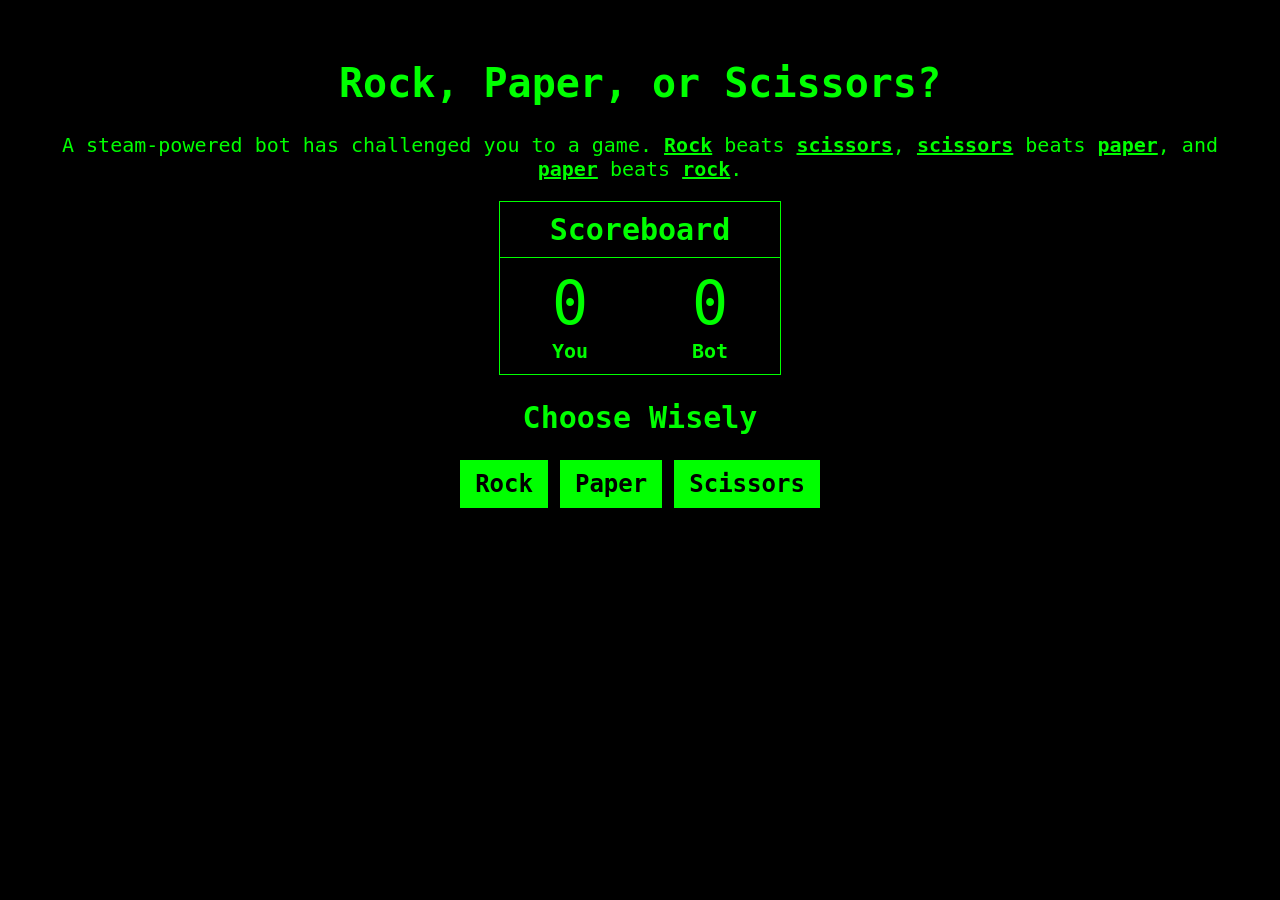
<file: lesson11_starter_code/[0] rock_paper_scissors/index.html>
<!DOCTYPE html>
<html lang="en">
<head>
    <meta charset="utf-8">
    <meta http-equiv="X-UA-Compatible" content="IE=edge">
    <title></title> 
    <meta name="description" content="">
    <meta name="viewport" content="width=device-width, initial-scale=1">
    <link rel="shortcut icon" type="image/ico" href="images/favicon.ico" />
    <link rel="stylesheet" href="css/normalize.css">
    <link rel="stylesheet" href="css/main.css">
</head>
<body>

    <h1>Rock, Paper, or Scissors?</h1>

    <p>A steam-powered bot has challenged you to a game. <strong>Rock</strong> beats <strong>scissors</strong>, <strong>scissors</strong> beats <strong>paper</strong>, and <strong>paper</strong> beats <strong>rock</strong>.</p>

    <div class="scoreboard">
      <h2>Scoreboard</h2>
      <table>
        <tbody>
          <tr>
            <td id="humanScore">0</td>
            <td id="computerScore">0</td>
          </tr>
        </tbody>
        <tfoot>
          <tr>
            <th>You</th>
            <th>Bot</th>
          </tr>
        </tfoot>
      </table>
    </div>

    <h2>Choose Wisely</h2>

    <button id="rock">Rock</button>

    <button id="paper">Paper</button>

    <button id="scissors">Scissors</button>

    <div id="status"></div>

    <script src="js/jquery-1.11.2.min.js"></script>
    <script src="js/main.js"></script>
</body>
</html>
</file>
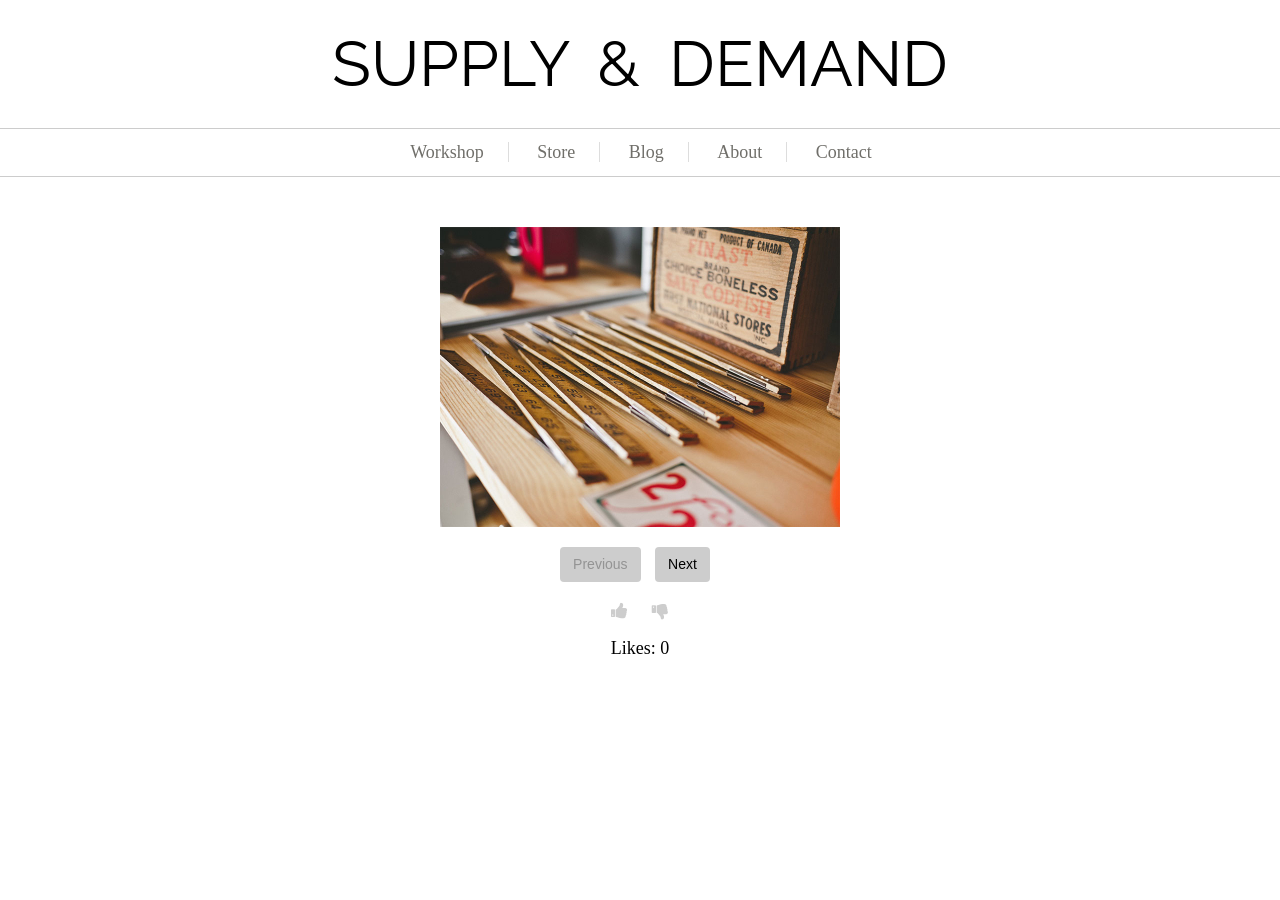
<file: lesson11_starter_code/[3] carousel/index.html>
<!DOCTYPE html>
<html lang="en">
	<head>
    	<meta charset="utf-8">
    	<meta name="description" content="Your description goes here">
    	<meta name="keywords" content="one, two, three">
	
		<title>Supply &amp; Demand</title>
		
		<link href='http://fonts.googleapis.com/css?family=Raleway:400,500,700' rel='stylesheet' type='text/css'>
		<link rel="stylesheet" href="http://maxcdn.bootstrapcdn.com/font-awesome/4.3.0/css/font-awesome.min.css">

		<!-- external CSS link -->
		<link rel="stylesheet" href="css/reset.css">
		<link rel="stylesheet" href="css/style.css">
	</head>
	<body>
		
		<header>
			<h1><a href="index.html">Supply &amp; Demand</a></h1>
			<nav>
				<ul>
					<li>
						<a href="#"><span>Workshop</span></a>
					</li>
					<li>
						<a href="#"><span>Store</span></a>
					</li>
					<li>
						<a href="#"><span>Blog</span></a>
					</li>
					<li>
						<a href="#"><span>About</span></a>
					</li>
					<li>
						<a href="#"><span>Contact</span></a>
					</li>
				</ul>
			</nav>
		</header>	
			<div id="container">
				<img id="image-to-vote-on" src="images/image_1.jpg">
				<div id="score"></div>
				<div id="buttons-wrapper">
					<form>
						<button type="button" id="prev" class="btn" disabled="true">Previous</button>
						<button type="button" id="next" class="btn">Next</button>
						<br>
						<i id="upvote" class="fa fa-thumbs-up"></i>
						<i id="downvote" class="fa fa-thumbs-down"></i>
						<p id="votes">Likes: 0</p>
					</form>
				</div>
			</div>
			<footer>
				
			</footer>
		<!-- #container --> 
		<script src="js/jquery-1.11.2.min.js"></script>
		<script src="js/main.js"></script>
	</body>
</html>
</file>
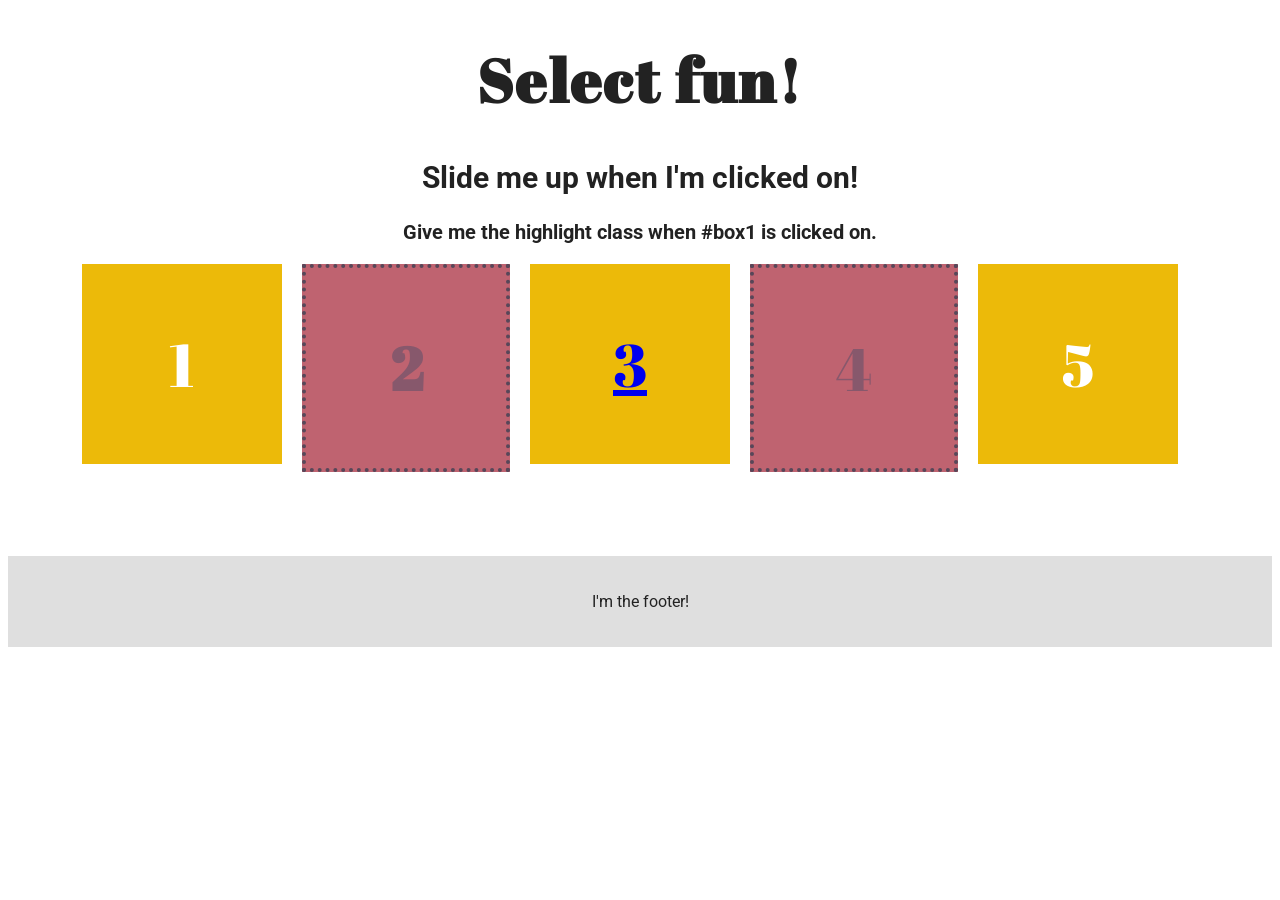
<file: lesson8_starter_code/[1] - jquery_code_along/index.html>
<!DOCTYPE html>
<html lang="en">
	<head>
  	<meta charset="utf-8">
  	<meta name="description" content="Your description goes here">
  	<meta name="keywords" content="one, two, three">

		<link href='http://fonts.googleapis.com/css?family=Abril+Fatface|Merriweather|Roboto:400,400italic,500,500italic' rel='stylesheet' type='text/css'>

		<title>Selector Code Along!</title>

		<!-- external CSS link -->
		<link rel="stylesheet" href="css/style.css">
	</head>
	<body>
		<h1 id="mainHeader">Select fun!</h1>

		<h2>Slide me up when I'm clicked on!</h2>

		<h3>Give me the highlight class when #box1 is clicked on.</h3>
		
		<div class="boxes">
			<span id="box1">1</span>
			<span id="box2" class="highlight"><strong>2</strong></span>
			<span id="box3">
				<a href="#" class="clickMe">3</a>
			</span>
			<span id="box4">4</span>
			<span id="box5">5</span>
		</div>

		<footer>
			<p>I'm the footer!</p>
		</footer>


		<script src="js/jquery-2.1.3.js"></script>
		<script src="js/main.js"></script>
	</body>
</html>
</file>
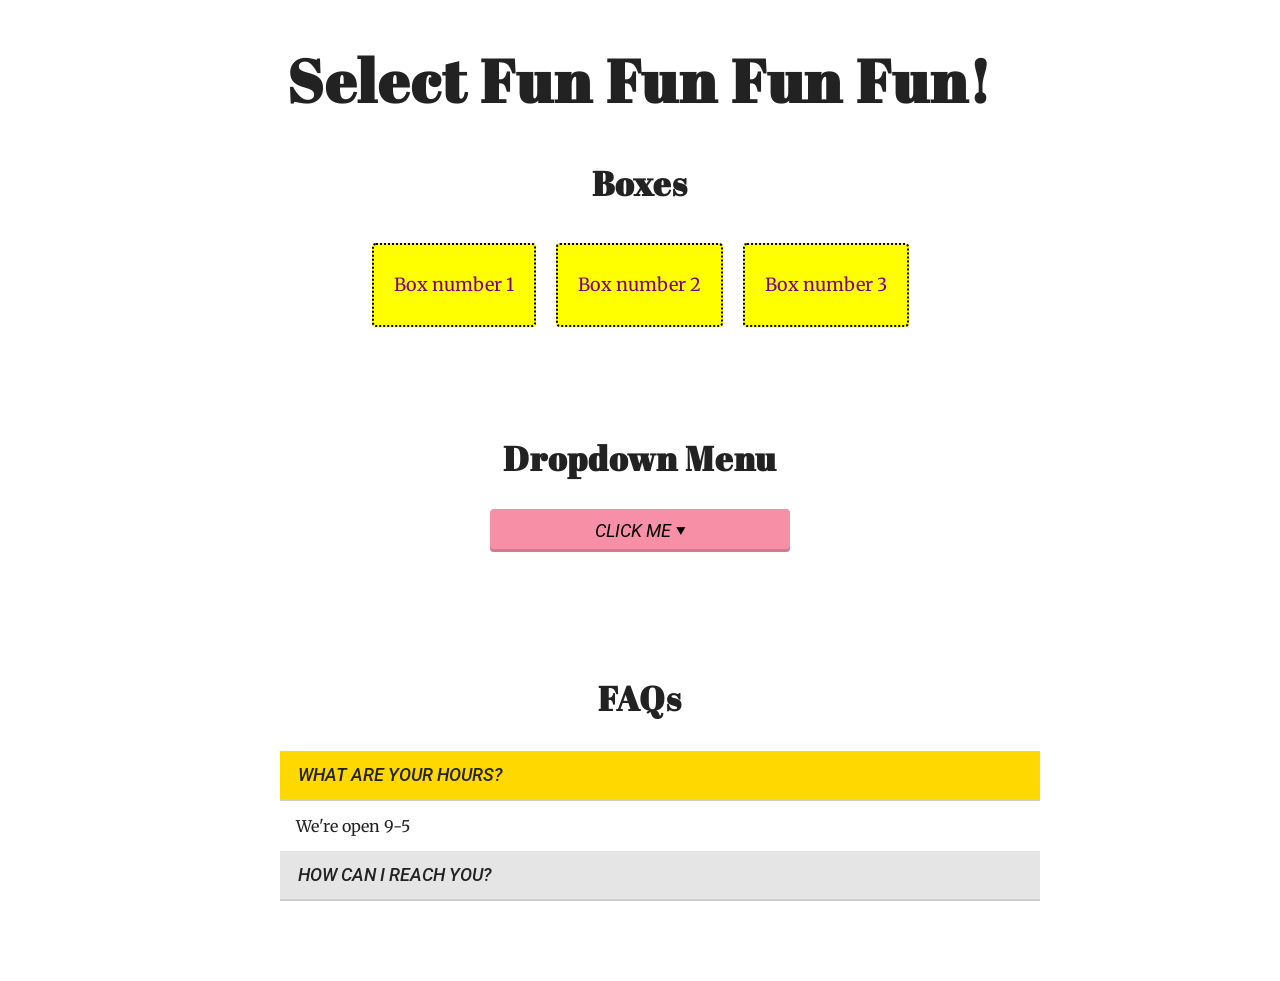
<file: lesson8_starter_code/[2] - select_fun/index.html>
<!doctype html>
<html>
<head>
	<meta charset=utf-8>
	<title>jQuery Events 201</title>
	<link href='http://fonts.googleapis.com/css?family=Abril+Fatface|Merriweather|Roboto:400,400italic,500,500italic' rel='stylesheet' type='text/css'>
	<link rel="stylesheet" href="css/style.css">
</head>
<body>

	<header>
		<h1>Select Fun <span>Fun Fun Fun</span>!</h1>
	</header>

	<!-- Part 1 - Can't get enough BOXES! -->
	<section class="boxes clearfix">
		<h2>Boxes</h2>
		<div id="box1" class="box crazy">
			<p>Box number 1</p>
		</div>
		<div id="box2" class="box crazy">
			<p>Box number 2</p>
		</div>
		<div id="box3" class="box crazy">
			<p>Box number 3</p>
		</div>

		<img class="moto">
	</section>

	<!-- Part 2 - Dropdowns -->
	<section class="dropdowns">
		<h2>Dropdown Menu</h2>

		<button id="dropdownButton" type="button">Click Me &blacktriangledown;</button>
		<ul id="dropdownMenu">
			<li>Home</li>
			<li>About</li>
			<li>Contact</li>
			<li>Blog</li>
		</ul>
	</section>

	<!-- Part 3 - FAQS -->
	<section class="faqs">
		<h2>FAQs</h2>

		<ul>
			<li id="question1" class="active">What are your hours?</li>
			<li id="answer1">We're open 9-5</li>
			<li id="question2">How can I reach you?</li>
			<li id="answer2">Our phone number is blah blah blah</li>
		</ul>

	</section>



	<!-- SCRIPTS -->
	<script src="js/jquery-1.7.1.js"></script> <!-- jQuery -->
	<script src="js/main.js"></script> <!-- main.js -->
	<!-- END SCRIPTS -->

</body>
</html>
</file>
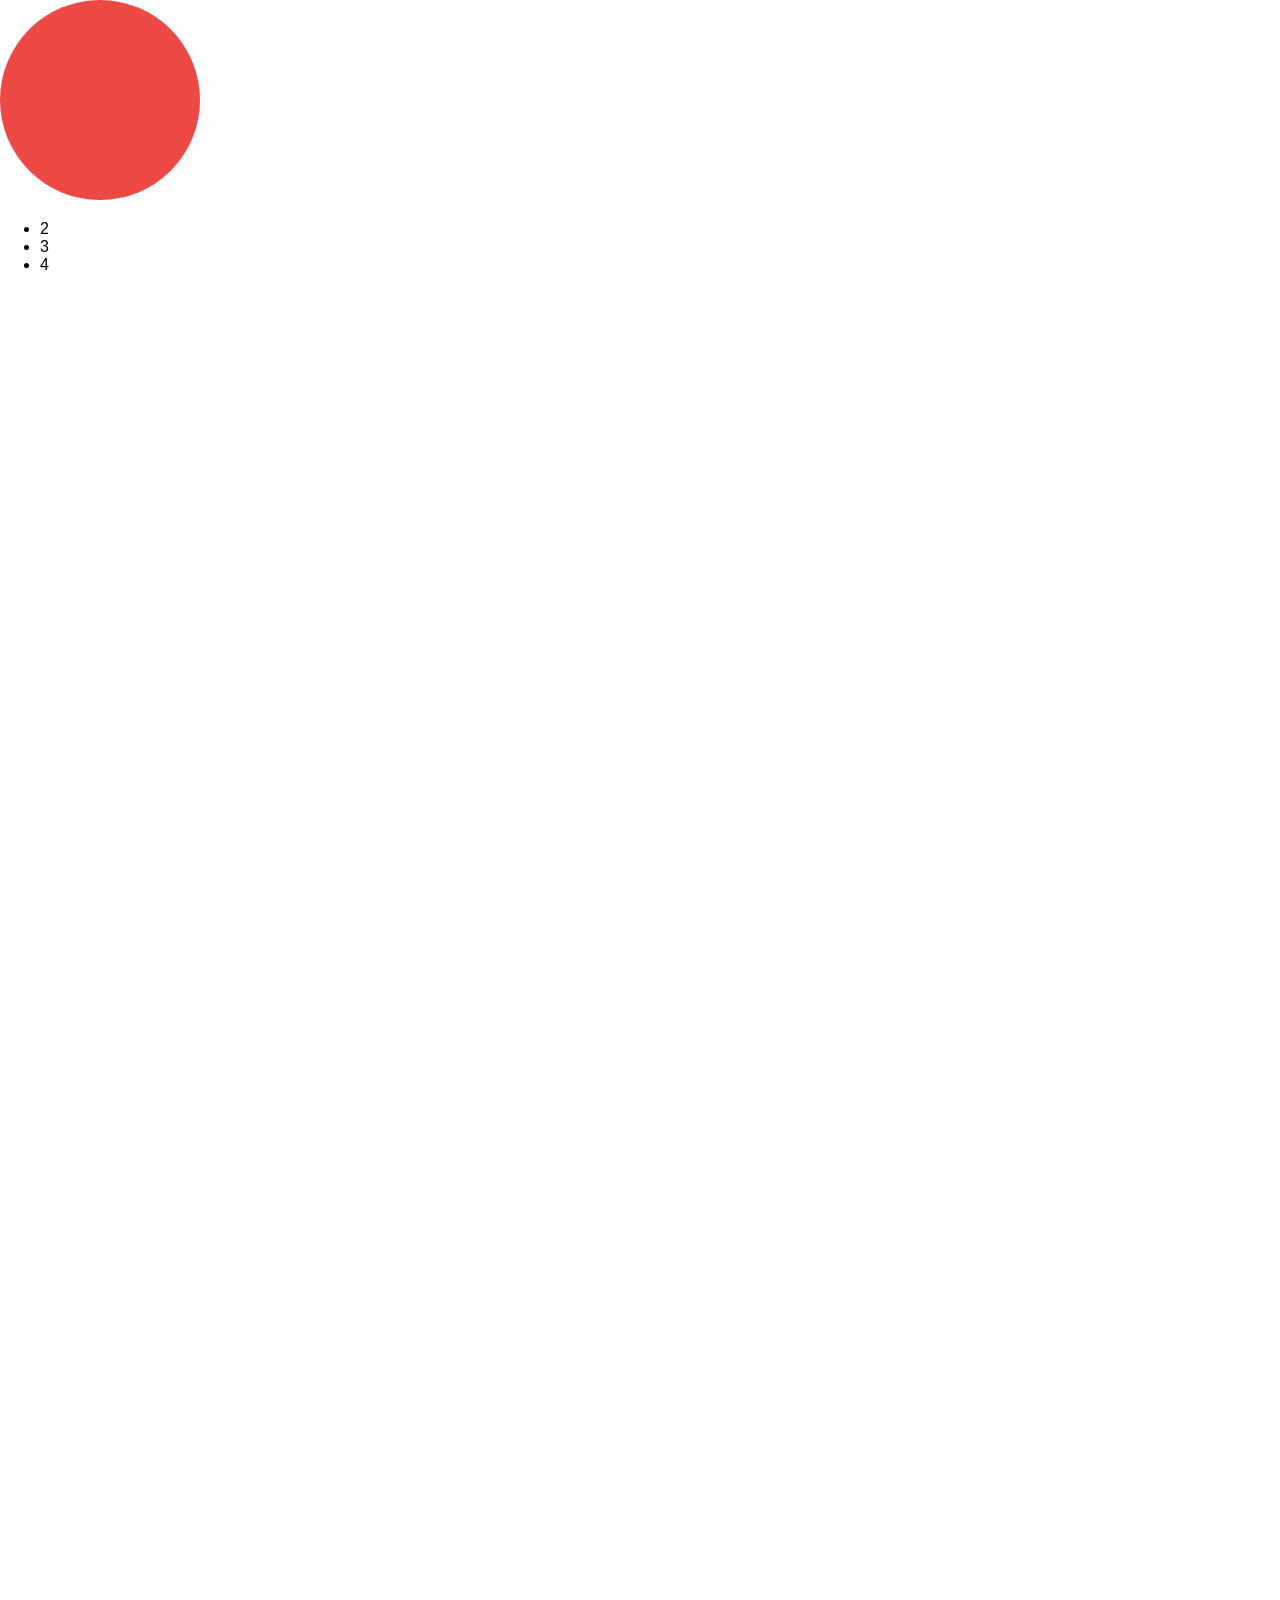
<file: lesson9_starter_code/[0] jquery_review/index.html>
<!DOCTYPE html>
<html lang="en">
<head>
	<meta charset="utf-8">
	<meta name="description" content="Your description goes here">
	<meta name="keywords" content="one, two, three">

	<title>Blank Template</title>

	<!-- external CSS link -->
	<link rel="stylesheet" href="css/normalize.css">
	<link rel="stylesheet" href="css/style.css">
</head>
<body>
	<div id="trigger"></div>
	<div class="circle-two"></div>

	<ul id="myList">
		<li>2</li>
		<li>3</li>
		<li>4</li>
	</ul>

	<script src="js/jquery-2.1.3.js"></script>
	<script src="js/main.js"></script>
</body>
</html>
</file>
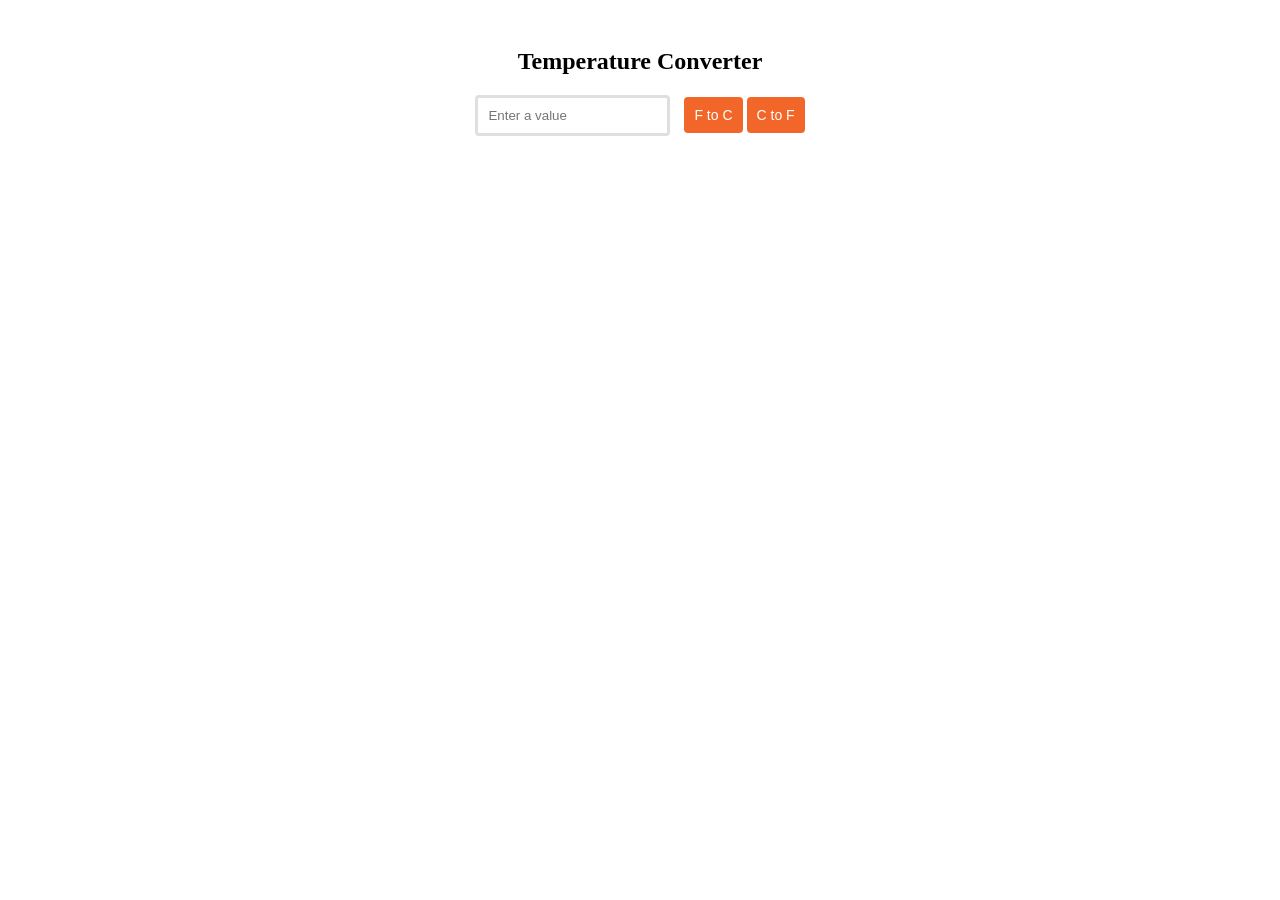
<file: lesson9_starter_code/[4] [LAB] temp_converter/index.html>
<!doctype html>
<html lang="en-us">
	<head>
		<meta charset="utf-8">
		<title>Temperature Converter</title>
		<!-- If you like, link to either reset.css or normalize.css here. -->
		<link rel="stylesheet" href="css/main.css">
	</head>
	<body>

		<section class="converter-container">
		  <h1>Temperature Converter</h1>
		  
	    <input type="text" id="temperature" placeholder="Enter a value"/>
	    <button id="fahrenheit_to_celsius" type="button">F to C</button>
	    <button id="celsius_to_fahrenheit" type="button">C to F</button>
		  
		  <p id="result"></p>
		  <p class="error-message"></p>
		</section>
		
		<script src="js/jquery-2.1.3.js"></script>
		<script src="js/main.js"></script>

	</body>
</html>
</file>
<file: lesson11_starter_code/[0] rock_paper_scissors/css/main.css>
body {
  font-family: monospace;
  font-size: 20px;
  text-align: center;
  background: black;
  color: lime;
  margin: 3em;
}

strong {
  text-decoration: underline;
}

button {
  background: lime;
  color: black;
  border: none;
  padding: 10px 15px;
  font-size: 1.2em;
  font-family: monospace;
  font-weight: bold;
}
button:active {
  background: green;
}

.scoreboard {
  width: 14em;
  margin: auto;
  border: 1px solid lime;
}
.scoreboard h2 {
  border-bottom: 1px solid lime;
  margin: 0;
  padding: 10px;
}
.scoreboard table {
  margin: 10px auto;
  width: 100%;
  border-collapse: collapse;
}
.scoreboard th, .scoreboard td {
  text-align: center;
}
.scoreboard td {
  font-size: 3em;
  padding: 0 20px;
}

#status {
  margin-top: 20px;
}
</file>
<file: lesson11_starter_code/[3] carousel/css/style.css>
/* 
Project Name: Blank Template
Client: Your Client
Author: Your Name
Developer @GA in NYC
*/


/******************************************
/* SETUP                   
/*******************************************/



/* Clear fix hack */
.clearfix:after {
  content: ".";
  display: block;
  clear: both;
  visibility: hidden;
  line-height: 0;
  height: 0;
}

.clear {
  clear: both;
}

.alignright {
  float: right; 
  padding: 0 0 10px 10px; /* note the padding around a right floated image */
}

.alignleft {
  float: left; 
  padding: 0 10px 10px 0; /* note the padding around a left floated image */
}

/******************************************
/* BASE STYLES                   
/*******************************************/

body {
  color: #000;
  font-family: 'PT Serif', serif;
  font-size: 18px;
  line-height: 1.5;
}


/******************************************
/* LAYOUT                   
/*******************************************/

/* Center the container */
#container {
  width: 960px;
  margin: auto;
}

footer {

}

/******************************************
/* ADDITIONAL STYLES                   
/*******************************************/

.btn {
  background-color: #cdcdcd;
  padding: 6px 12px;
  margin: 0 10px 0 0;
  font-size: 14px;
  font-weight: normal;
  line-height: 1.5;
  text-align: center;
  white-space: nowrap;
  vertical-align: middle;
  cursor: pointer;
  border: 1px solid transparent;
  border-radius: 4px;
  outline: none;
  transition: all 200ms ease-in-out;
}

#image-to-vote-on,
#buttons-wrapper {
  margin: 0 auto;
  width: 400px;
  text-align: center;
  display: block;
}

#image-to-vote-on {
  margin-top: 50px;
}

#buttons-wrapper {
  margin-top:20px;
}

#image-to-vote-on + div {
  text-align: center;
  font-size: 24px;
  margin-top: 12px;

}

i {
  cursor: pointer;
  color: #cdcdcd;
  margin-top: 20px;
  transition: all 250ms ease-in-out;
}

i:first-of-type {
  margin-right: 20px;
}

i:hover {
  color: #bbb;
}

h1 {
  font-family: 'Raleway', sans-serif;
  font-weight: 400;
  text-transform: uppercase;
  font-size: 64px;
  line-height: 1;
  margin: .5em 0;
  word-spacing: .2em;
  text-align: center;
}

h1 a {
  color: inherit;
  text-decoration: none;
}

nav {
  border-top: 1px solid #ccc;
  border-bottom: 1px solid #ccc;
  display: block;
}

nav ul {
  text-align: center;
  list-style: none;
}

nav li {
  display: inline;
}

nav a {
  display: inline-block;
  position: relative;
  z-index: 1;
  color: #706F6A;
  text-decoration: none;
  padding: 10px 0;
  font-size: 18px;
  margin-right: -1px;
}

nav a:hover {
  color: #000;

}

nav span {
  border-right: 1px solid #ddd;
  padding: 0 24px 0 25px;
}

nav li:last-of-type span{
  border-right: none;
}

p {
  margin-top: 10px;
}
</file>
<file: lesson8_starter_code/[1] - jquery_code_along/css/style.css>
body {
  font-family: "Roboto", sans-serif;
  text-align: center;
  color: #222;
}

footer {
	background-color: #dfdfdf;
	padding: 20px;
}

h1 {
  font-family: "Abril Fatface", cursive;
  font-size: 60px;
  letter-spacing: .04em;
}

h2 {
	font-size: 30px;
}

h3 {
	font-size: 20px;
}

span {
  font-family: "Abril Fatface", cursive;
  font-size: 60px;
  line-height: 200px;
  display: block;
  float: left;
  width: 200px;
  height: 200px;
  margin-right: 20px;
  cursor: pointer;
  text-align: center;
  background-color: #ecba09;
  color: white;
}

li {
  font-size: 20px;
}

.boxes {
	margin-bottom: 80px;
  display: inline-block;
}


.highlight {
  color: #87586c;
  border: 4px dotted #574759;
  background-color: #bf6370;
}

.snazzy {
  font-size: 50px;
  color: #f78fa7;
}
</file>
<file: lesson8_starter_code/[2] - select_fun/css/style.css>
/* ==========================================================================
   Global Overrides
  ========================================================================== */
* {
  box-sizing: border-box;
}

.clearfix:after {
  display: table;
  clear: both;
  content: "";
}

/* ==========================================================================
   Author's custom styles
  ========================================================================== */


/* Global
   ================================================================ */
body {
  font-family: "Merriweather", serif;
  width: 800px;
  margin: auto;
  text-align: left;
  color: #222;

  -webkit-font-smoothing: antialiased;
}

li {
  list-style: none;
}

/* Headings
   ================================================================ */
h1, h2 {
  font-family: "Abril Fatface", cursive;
  letter-spacing: .03em;
}

h1 {
  font-size: 60px;
  text-align: center;
}


h2 {
  font-size: 34px;
  text-align: center;
}




/* Layout
   ================================================================ */
section {
  margin-top: 40px;
}

img {
  display: block;
  margin: 30px auto;
}

/* Buttons
   ================================================================ */
button {
  font-family: "Roboto", "Merriweather", sans-serif;
  font-size: 18px;
  font-style: italic;
  position: relative;
  z-index: 1;
  display: block;
  width: 300px;
  margin: 0 auto;
  padding: 10px;
  cursor: pointer;
  text-transform: uppercase;
  border: 0;
  border-radius: 4px;
  outline: 0;
  background-color: #f78fa7;
  box-shadow: inset 0 -3px rgba(0, 0, 0, .15);
}


/* Dropdowns
   ================================================================ */
.dropdowns {
  min-height: 200px;
}

.dropdowns ul {
  overflow: hidden;
  width: 300px;
  margin: 0 auto;
  margin-top: -3px;
  padding: 0;
  border: 2px solid #dfdfdf;
}


.dropdowns li {
  padding: 10px;
}

.dropdowns li:hover {
  background-color: #dfdfdf;
}

/* Boxes
   ================================================================ */
.boxes {
  text-align: center;
}

.box {
  font-size: 18px;
  line-height: 80px;
  display: inline-block;
  margin: 1%;
  padding: 0 20px;
  cursor: pointer;
  text-align: center;
  border-radius: 4px;
  background-color: #05f2db;
}

.box p {
  margin: 0;
}

.crazy {
  color: red;
  border: 2px dotted red;
}

/* FAQs
   ================================================================ */
.faqs {
  margin-bottom: 80px;
}

.faqs ul {
  margin-top: 30px;
}

.faqs li {
  width: 100%;
}

.faqs li:nth-child(odd) {
  font-family: "Roboto", "Merriweather", sans-serif;
  font-size: 18px;
  font-weight: 500;
  font-style: italic;
  line-height: 48px;
  margin: 0;
  padding: 0 1em;
  cursor: pointer;
  text-transform: uppercase;
  border-bottom: 2px solid #cdcdcd;
  background: #e5e5e5;
}

.faqs li:nth-child(even) {
  line-height: 50px;
  margin: 0;
  padding-left: 1em;
}

.faqs li.active {
  background-color: #ffd800;
}

/* Your CSS goes here!
   ================================================================ */
.fun {
  color: purple;
  background-color: yellow;
  border: 2px dotted black;
  /* Add your styles here! background-color and color for fonts (and other styles if you'd like!) */
}
</file>
<file: lesson9_starter_code/[0] jquery_review/css/style.css>
/******************************************
/* SETUP
/*******************************************/

/* Box Model Hack */
* {
     box-sizing: border-box; /* IE */
}

/* Clear fix hack */
.clearfix:after {
     content: ".";
     display: block;
     clear: both;
     visibility: hidden;
     line-height: 0;
     height: 0;
}

div {
     display: inline-block;
     width: 200px;
     height: 200px;
     background-color: #EC4945;
     border-radius: 50%;
}

ul {
     margin-bottom: 2000px;
}


/*This probably looks foreign now, but we'll get there! Just a taste of what's to come.*/
@-webkit-keyframes party-time {
  0%   { background-color: #EC4945; }
  100% { background-color: #FBDC3C; }
}
@keyframes party-time {
  0%   { background-color: #EC4945; }
  100% { background-color: #FBDC3C; }
}


.party {
     /*This probably looks foreign now, but we'll get there! Just a taste of what's to come.*/
     -webkit-animation: party-time 300ms infinite;
     animation: party-time 300ms infinite; /* IE 10+, Fx 29+ */
}

.circle-two {
     background-color: #FBDC3C;
     display: none;
}
</file>
<file: lesson9_starter_code/[4] [LAB] temp_converter/css/main.css>
body {
  padding: 20px;
  text-align: center;
}

h1 {
  font-family: Georgia, serif;
}

.converter-container {
  width: 340px;
  margin: 0 auto;
}

input {
  margin-right: 10px;
  padding: 10px;
  border: 3px solid #dfdfdf;
  border-radius: 4px;
}

input:focus {
  border-color: #afafaf;
  outline: none;
}

button {
  font-size: 14px;
  padding: 10px;
  color: white;
  border: none;
  border-radius: 4px;
  outline: none;
  background: #f26629;
  cursor: pointer;
}

/* Error styles
   ================================================================ */

/* This class shoud be added to the input if the user has not entered a value */
.error {
  border-color: red;
}

/* This error message should fade in if the user has not entered a value */
.error-message {
  color: white;
  border: 3px solid red;
  border-radius: 4px;
  display: none; /*Hidden by default*/
  background-color: rgba(255, 0, 0, .6);
  padding: 10px;
}
</file>
